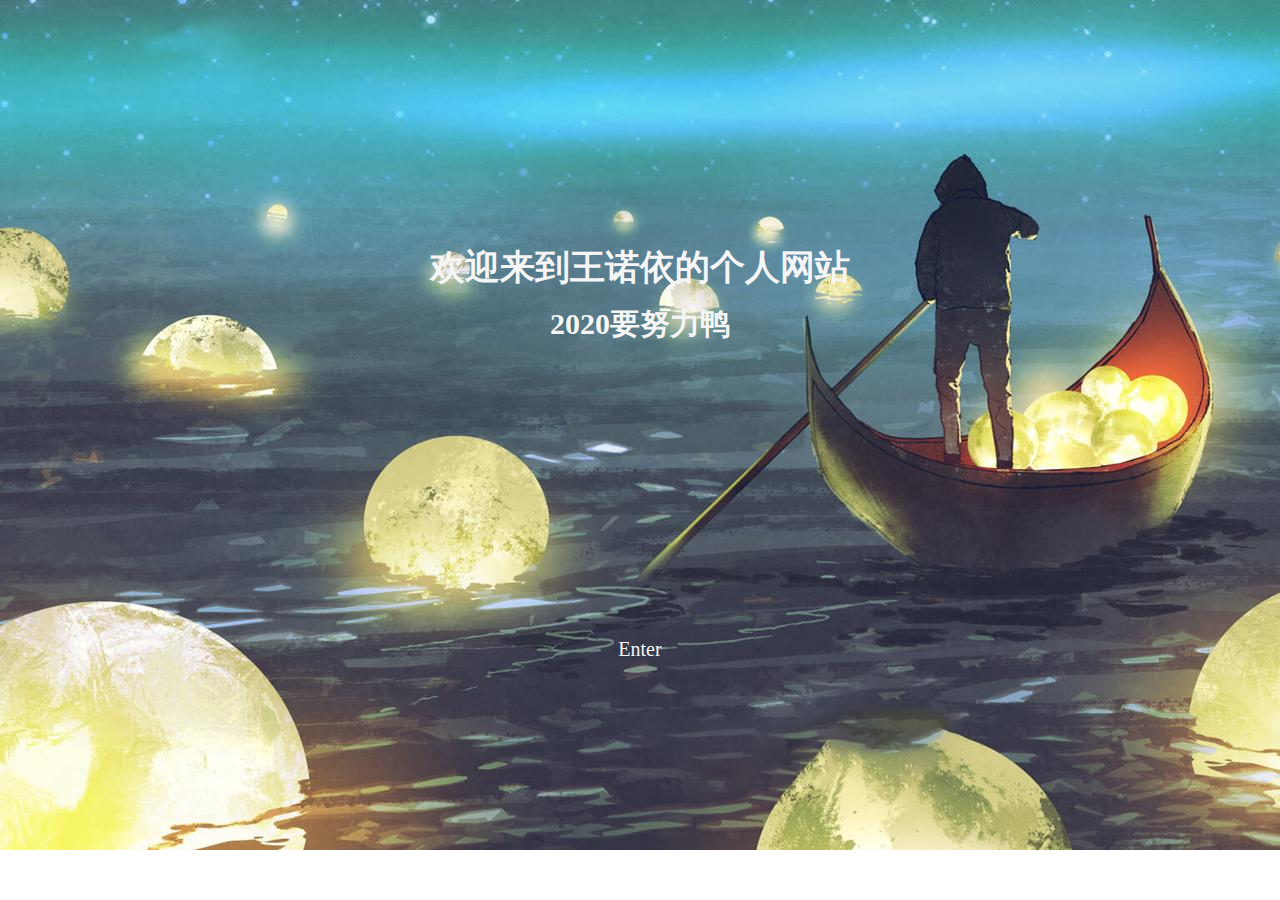
<file: index.html>
<!DOCTYPE html>
<html lang="en">

<head>
    <meta charset="UTF-8">
    <meta name="viewport" content="width=device-width, initial-scale=1.0">
    <link rel="stylesheet" href="css/index.css">
    <title>王诺依的个人网站</title>
</head>

<body>
    <div id="all">
        <h2 class="title1">欢迎来到王诺依的个人网站</h2>
        <br><br>
        <h3 class="title2">2020要努力鸭</h3>
    </div>
    <!-- 直接进入个人简介的页面 -->
    <div id="in">
        <p><a href="html/个人简介.html">Enter</a></p>
    </div>
</body>

</html>
</file>
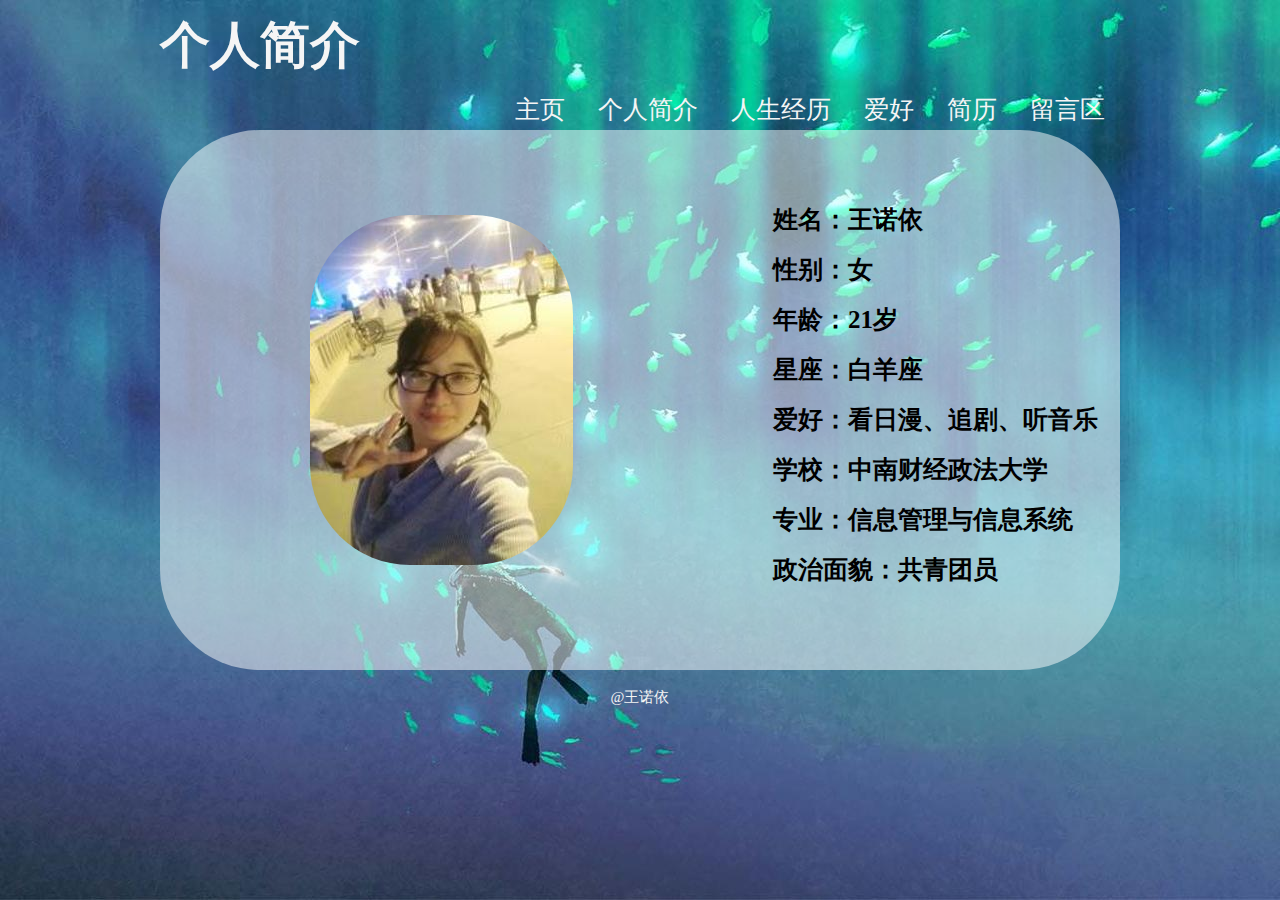
<file: html/个人简介.html>
<!DOCTYPE html>
<html lang="en">

<head>
    <meta charset="UTF-8">
    <meta name="viewport" content="width=device-width, initial-scale=1.0">
    <title>王诺依的个人主页</title>
    <link rel="stylesheet" href="../css/all.css">
    <link rel="stylesheet" href="../css/个人简介.css">
</head>

<body>
    <!-- 页眉区 -->
    <div id="header">
        <h1>个人简介</h1>
    </div>
    <!-- 导航区 -->
    <div id="nav">
        <nav>
            <ul>
                <li><a href="../index.html">主页</a></li>
                <li><a href="../html/个人简介.html">个人简介</a></li>
                <li><a href="../html/人生经历.html">人生经历</a></li>
                <li><a href="../html/爱好.html">爱好</a></li>
                <li><a href="../html/简历.html">简历</a></li>
                <li><a href="../html/留言区.html">留言区</a></li>
            </ul>
        </nav>
    </div>
    <!-- 主要内容区 -->
    <div id="main">
        <!-- 主体的背景设计半透明 -->
        <div class="inner">
            <!-- 个人图片 -->
            <div class="picture">
                <img src="../img/个人简介/2.jpg" alt="">
            </div>
            <!-- 个人介绍 -->
            <div class="word">
                <ul>
                    <li>姓名：王诺依</li>
                    <li>性别：女</li>
                    <li>年龄：21岁</li>
                    <li>星座：白羊座</li>
                    <li>爱好：看日漫、追剧、听音乐</li>
                    <li>学校：中南财经政法大学</li>
                    <li>专业：信息管理与信息系统</li>
                    <li>政治面貌：共青团员</li>
                </ul>
            </div>
        </div>
    </div>
    <!-- 页脚区 -->
    <div id="footer">
        <p>@王诺依</p>
    </div>
</body>

</html>
</file>
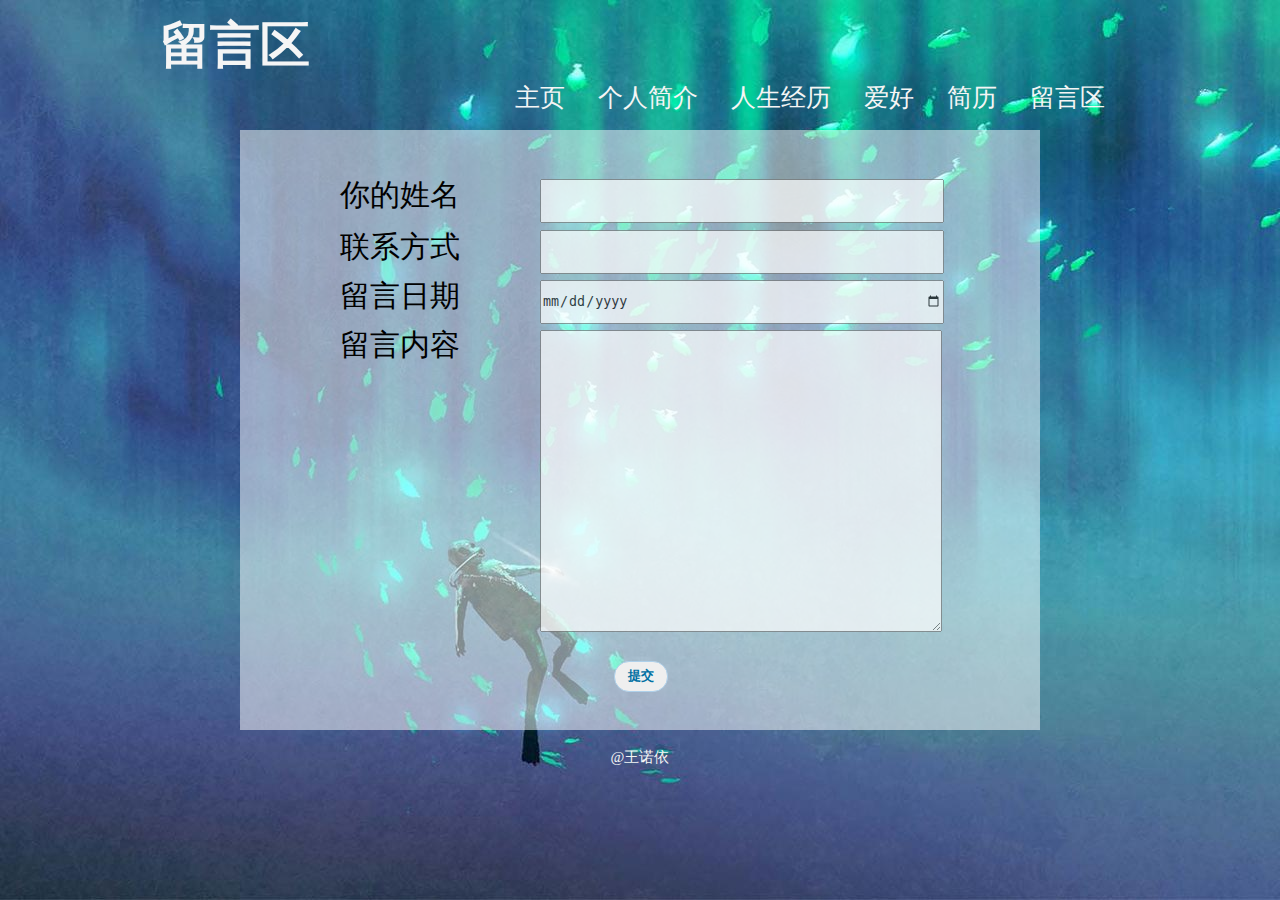
<file: html/留言区.html>
<!DOCTYPE html>
<html lang="en">

<head>
    <meta charset="UTF-8">
    <meta name="viewport" content="width=device-width, initial-scale=1.0">
    <title>王诺依的个人主页</title>
    <link rel="stylesheet" href="../css/all.css">
    <link rel="stylesheet" href="../css/留言区.css">
</head>

<body>
    <!-- 页眉区 -->
    <div id="header">
        <h1>留言区</h1>
    </div>
    <!-- 导航区 -->
    <div id="nav">
        <nav>
            <ul>
                <li><a href="../index.html">主页</a></li>
                <li><a href="../html/个人简介.html">个人简介</a></li>
                <li><a href="../html/人生经历.html">人生经历</a></li>
                <li><a href="../html/爱好.html">爱好</a></li>
                <li><a href="../html/简历.html">简历</a></li>
                <li><a href="../html/留言区.html">留言区</a></li>
            </ul>
        </nav>
    </div>
    <!-- 主要内容区 -->
    <div id="main">
        <div class="word">
            <!-- 表单 表格布局，两个部分 table、submit-->
            <form action="" methon="POST">
                <!-- 填写内容  四行两列 -->
                <div class="table">
                    <ul>
                        <li>
                            <div class="table-row">
                                <div class="tianxie-1">
                                    你的姓名
                                </div>
                                <div class="answer-1">
                                    <input type="text" name="name">
                                </div>
                            </div>
                        </li>
                        <li>
                            <div class="table-row">
                                <div class="tianxie-2">
                                   联系方式
                                </div>
                                <div class="answer-2">
                                    <input type="text" name="name">
                                </div>
                            </div>
                        </li>
                        <li>
                            <div class="table-row">
                                <div class="tianxie-2">
                                    留言日期
                                </div>
                                <div class="answer-2">
                                    <input type="date" name="name">
                                </div>
                        </li>
                        <li>
                            <div class="table-row">
                                <div class="tianxie-4">
                                    留言内容
                                </div>
                                <div class="answer-4">
                                    <textarea name="amswers"></textarea>
                                </div>
                            </div>
                        </li>
                    </ul>
                </div>

                <!-- 提交 一行一列-->
                <div class="submit">
                    <p>
                        <button class="concrete">
                            <span class="button">提交</span>
                        </button>
                    </p>
                </div>
            </form>
        </div>
    </div>
    <!-- 页脚区 -->
    <div id="footer">
        <p>@王诺依</p>
    </div>
</body>

</html>
</file>
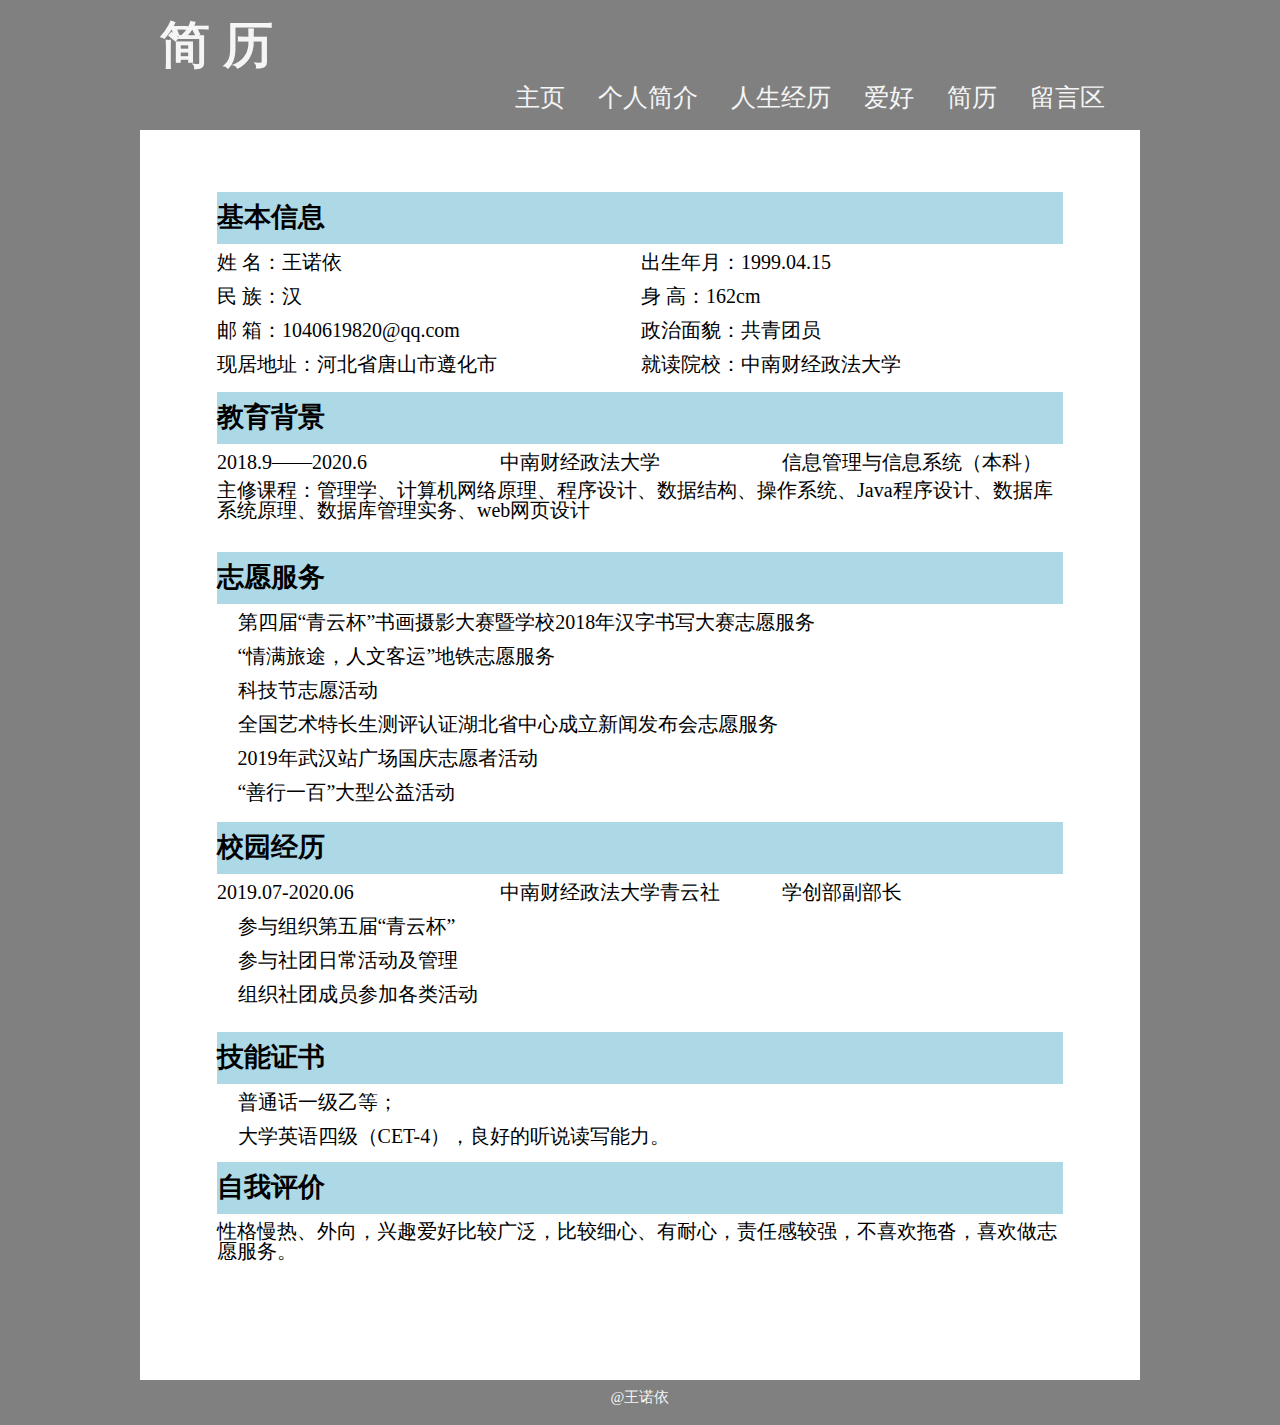
<file: html/简历.html>
<!DOCTYPE html>
<html lang="en">

<head>
    <meta charset="UTF-8">
    <meta name="viewport" content="width=device-width, initial-scale=1.0">
    <title>王诺依的个人主页</title>
    <link rel="stylesheet" href="../css/all.css">
    <link rel="stylesheet" href="../css/简历.css">
</head>

<body>
    <!-- 页眉区 -->
    <div id="header">
        <h1>简 历</h1>
    </div>
    <!-- 导航 -->
    <div id="nav">
        <nav>
            <ul>
                <li><a href="../index.html">主页</a></li>
                <li><a href="../html/个人简介.html">个人简介</a></li>
                <li><a href="../html/人生经历.html">人生经历</a></li>
                <li><a href="../html/爱好.html">爱好</a></li>
                <li><a href="../html/简历.html">简历</a></li>
                <li><a href="../html/留言区.html">留言区</a></li>
            </ul>
        </nav>
    </div>
    <!-- 主要内容区 分为六个表-->
    <div id="main">
        
        <!-- 基本信息表 五行两列  -->
        <div class="table-1">
            <table>
                <tr class='first'>
                    <td colspan="2" height="32">
                        <strong>基本信息</strong>
                    </td>
                </tr>
                <tr>
                    <td>姓 名：王诺依</td>
                    <td>出生年月：1999.04.15</td>
                </tr>
                <tr>
                    <td>民 族：汉</td>
                    <td>身  高：162cm</td>
                </tr>
                <tr>
                    <td>邮 箱：1040619820@qq.com</td>
                    <td>政治面貌：共青团员</td>
                </tr>
                <tr>
                    <td>现居地址：河北省唐山市遵化市</td>
                    <td>就读院校：中南财经政法大学</td>
                </tr>
            </table>
        </div>


        <!-- 教育背景表 三行三列-->
        <div class="table-2">
            <table>
                <tr class='first'>
                    <td colspan="3" height="32">
                        <strong>教育背景</strong>
                    </td>
                </tr>
                <tr>
                    <td>2018.9——2020.6</td>
                    <td>中南财经政法大学</td>
                    <td>信息管理与信息系统（本科）</td>
                </tr>
                <tr class="second">
                    <td colspan="3">
                        主修课程：管理学、计算机网络原理、程序设计、数据结构、操作系统、Java程序设计、数据库系统原理、数据库管理实务、web网页设计
                    </td>
                </tr>
            </table>
        </div>


        <!-- 志愿服务表 七行一列-->
        <div class="table-3">
            <table>
                <tr class='first'>
                    <td height="32">
                        <strong>志愿服务</strong>
                    </td>
                </tr>
                <tr>
                    <td>
                         第四届“青云杯”书画摄影大赛暨学校2018年汉字书写大赛志愿服务
                    </td>
                </tr>
                <tr>
                    <td>
                         “情满旅途，人文客运”地铁志愿服务
                    </td>
                </tr>
                <tr>
                    <td>
                         科技节志愿活动
                    </td>
                </tr>
                <tr>
                    <td>
                         全国艺术特长生测评认证湖北省中心成立新闻发布会志愿服务
                    </td>
                </tr>
                <tr>
                    <td>
                         2019年武汉站广场国庆志愿者活动
                    </td>
                </tr>
                <tr>
                    <td>
                         “善行一百”大型公益活动
                    </td>
                </tr>
            </table>
        </div>


        <!-- 校园经历表 五行三列-->
        <div class="table-4">
            <table>
                <tr class='first'>
                    <td colspan="3" height="32">
                        <strong>校园经历</strong>
                    </td>
                </tr>
                <tr>
                    <td>2019.07-2020.06</td>
                    <td>中南财经政法大学青云社</td>
                    <td>学创部副部长</td>
                </tr>
                <tr>
                    <td colspan="3">
                         参与组织第五届“青云杯”
                    </td>
                </tr>
                <tr>
                    <td colspan="3">
                         参与社团日常活动及管理
                    </td>
                </tr>
                <tr>
                    <td colspan="3">
                         组织社团成员参加各类活动
                    </td>
                </tr>
            </table>
        </div>


        <!-- 技能证书表 三行一列-->
        <div class="table-5">
            <table>
                <tr class='first'>
                    <td height="32">
                        <strong>技能证书</strong>
                    </td>
                </tr>
                <tr>
                    <td>
                         普通话一级乙等；
                    </td>
                </tr>
                <tr>
                    <td>
                         大学英语四级（CET-4），良好的听说读写能力。
                    </td>
                </tr>
            </table>
        </div>

        
        <!-- 自我评价表 两行一列-->
        <div class="table-6">
            <table>
                <tr class='first'>
                    <td height="32">
                        <strong>自我评价</strong>
                    </td>
                </tr>
                <tr class="third">
                    <td>
                        性格慢热、外向，兴趣爱好比较广泛，比较细心、有耐心，责任感较强，不喜欢拖沓，喜欢做志愿服务。
                    </td>
                </tr>
            </table>
        </div>
    </div>
<!-- 页脚区 -->
    <div id="footer">
        <p>@王诺依</p>
    </div>
</body>

</html>
</file>
<file: css/index.css>
*{
    margin:0;
    padding:0;
}
body {
    font: 12px/1 "\u5b8b\u4f53", Tahoma, Geneva, sans-serif;
    color:whitesmoke;
    font-family: "SimSun";
    background: url(../img/index.jpg)  no-repeat;
}
h2,h3{
    text-align: center;
}
a{
    color:whitesmoke;
    text-decoration:none;
}
#all{
    padding-top: 250px;
    padding-bottom: 300px;
}
.title1{
    font-size: 35px;
}
.title2{
    font-size: 30px;
}
#in{
    text-align: center;
    font-size: 20px;
}
</file>
<file: css/all.css>
body {
    font: 12px/1 "\u5b8b\u4f53", Tahoma, Geneva, sans-serif;
    font-family: "SimSun";
    background: url(../img/bg.jpg) no-repeat;
}
*{
    margin: 0;
    padding: 0;
}
a{
    color:whitesmoke;
    text-decoration:none;
}
a:hover{
    color:gold;
}
/* 页眉区 */
#header{
    height: 85px;
    width: 75%;
    margin: 0 auto;
}
h1{
    padding-top: 20px;
    font-size: 50px;
    color: whitesmoke;
}
/* 导航区 */
#nav{
    height: 45px;
    width: 75%;
    margin: 0 auto;
}
ul{
    list-style: none;
    float: right;
 
}
#nav li{
display: inline;
font-size: 25px;
margin: 0 15px;
}
/* 主要内容区 */
#main{
    height: 550px;
    width: 75%;
    margin: 0 auto;
}
/* 页脚区 */
#footer{
    height: 45px;
    width: 75%;
    margin: 0 auto;
}
#footer p{
    text-align: center;
    color: whitesmoke;
    padding-top: 10px;
    font-size: 15px;
}
</file>
<file: css/个人简介.css>
/* 主要内容区 */
.inner{
    background-color: rgba(255, 255, 255, 0.5);
    width: 100%;
    height: 540px;
    margin: auto;
    border-bottom-left-radius: 100px;
    border-bottom-right-radius: 100px;
    border-top-right-radius: 100px;
    border-top-left-radius: 100px;
    position: relative;
    font-weight: bold;
}
/* 个人图片 */
.picture{
    float: left;
    padding-left: 150px;
    padding-top: 80px;

}
img{
    border-bottom-left-radius: 100px;
    border-bottom-right-radius: 100px;
    border-top-right-radius: 100px;
    border-top-left-radius: 100px;
}
/* 个人介绍 */
.word ul,li{
    float: none;
}
.word{
    float: left;
    padding-top: 60px;
    padding-left: 200px;
}
li{
    font-size: 25px;
    line-height: 50px;
}
</file>
<file: css/留言区.css>
#main{
    height: 610px;
}
.word{
    width: 800px;
    height: 600px;
    margin: 0 auto;
    background-color: rgba(255, 255, 255, 0.5);
    position: relative;
}
.table{
    display: table;
    width:500px;
    margin: 0 auto;
    height: 500px;
}
.table{
    display: table-row;
    font-size: 30px;
    font-weight: 500;
}
/* 姓名 */
.tianxie-1{
    display: table-cell;
    width: 200px;
    height: 50px;
    padding-left: 100px;
    padding-top: 50px;
}
.answer-1{
    display: table-cell;
    width:500px;
    height:50px;
}
.answer-1 input{
    height:40px;
    width: 400px;
    opacity: 0.7;
}
/* 联系方式 、留言日期*/
.tianxie-2{
    display: table-cell;
    width: 200px;
    height: 50px;
    padding-left: 100px;
}
.answer-2{
    display: table-cell;
    width:500px;
    height:50px;
}
.answer-2 input{
    height:40px;
    width: 400px;
    opacity: 0.7;
}

/*留言内容  */
.tianxie-4{
    float: left;
    width: 200px;
    height: 100px;
    padding-left: 100px;
}
.answer-4{
    float: left;
    width:500px;
    height:330px;
}
textarea{
    width: 400px;
    height: 300px;
    opacity: 0.7;
}
.submit{
    display: table;
    text-align: center;
    width: 100%;
    margin: 0;
    padding: 1px;
    text-align: center;
}
.concrete{
    display: inline-block;
    position: relative;
    cursor: pointer;
    text-align: center;
    overflow: visible;
    border: 1px solid #aed0ea;
    font-weight: bold;
    color: #0070a3;
    border-bottom-left-radius: 15px;
    border-bottom-right-radius: 15px;
    border-top-right-radius: 15px;
    border-top-left-radius: 15px;
}
.button{
    padding: 0.4em 1em;
    display: block;
    line-height: 1.4;
    font-weight: bold;
    color: #0070a3;
}
p{
    font-size: large;
}
</file>
<file: css/简历.css>
/* 换背景颜色 */
body{
    background-color: Gray;
    background-image: unset;
}
/* 主要内容区分了六个表 */
#main{
    width: 1000px;
    height: 1250px;
    background-color: #fff;
    margin: 0 auto;
}
strong{
    color: black;
    font-size: 27px;
}

.first{
    line-height: 50px;
    background-color: lightblue;
}

/* 每行的行格式相同 */
 tr{
    display: table-row;
    vertical-align: inherit;
}



/* 基本信息表 */
.table-1{
    width: 850px;
    height: 200px;
    padding-top: 60px;
    margin: 0 auto;
}
.table-1 table{
    display: table;
    width: 100%;
}

.table-1 td{
    font-size: 20px;
    width: 50%;
    height: 32px;
}


/* 教育背景 */
.table-2{
    width: 850px;
    height: 160px;
    margin: 0 auto;
}
.table-2 table{
    display: table;
    width: 100%;
}
.table-2 td{
    font-size: 20px;
    width: 33%;
    height: 32px;
}



/* 志愿服务表 */
.table-3{
    width: 850px;
    height: 270px;
    margin: 0 auto;
}
.table-3 table{
    display: table;
    width: 100%;
}
.table-3 td{
    font-size: 20px;
    width: 100%;
    height: 32px;
}


/* 校园经历表 */
.table-4{
    width: 850px;
    height: 210px;
    margin: 0 auto;
}
.table-4 table{
    display: table;
    width: 100%;
}
.table-4 td{
    font-size: 20px;
    width: 33%;
    height: 32px;
}



/* 技能证书表 */
.table-5{
    width: 850px;
    height: 130px;
    margin: 0 auto;
}
.table-5 table{
    display: table;
    width: 100%;
}
.table-5 td{
    font-size: 20px;
    width: 100%;
    height: 32px;
}


/* 自我评价表 */
.table-6{
    width: 850px;
    height: 150px;
    margin: 0 auto;
}
.table-6 table{
    display: table;
    width: 100%;
}
.table-6 td{
    font-size: 20px;
    width: 100%;
    height: 32px;
}
.third{
    height: 50px;
}
</file>
